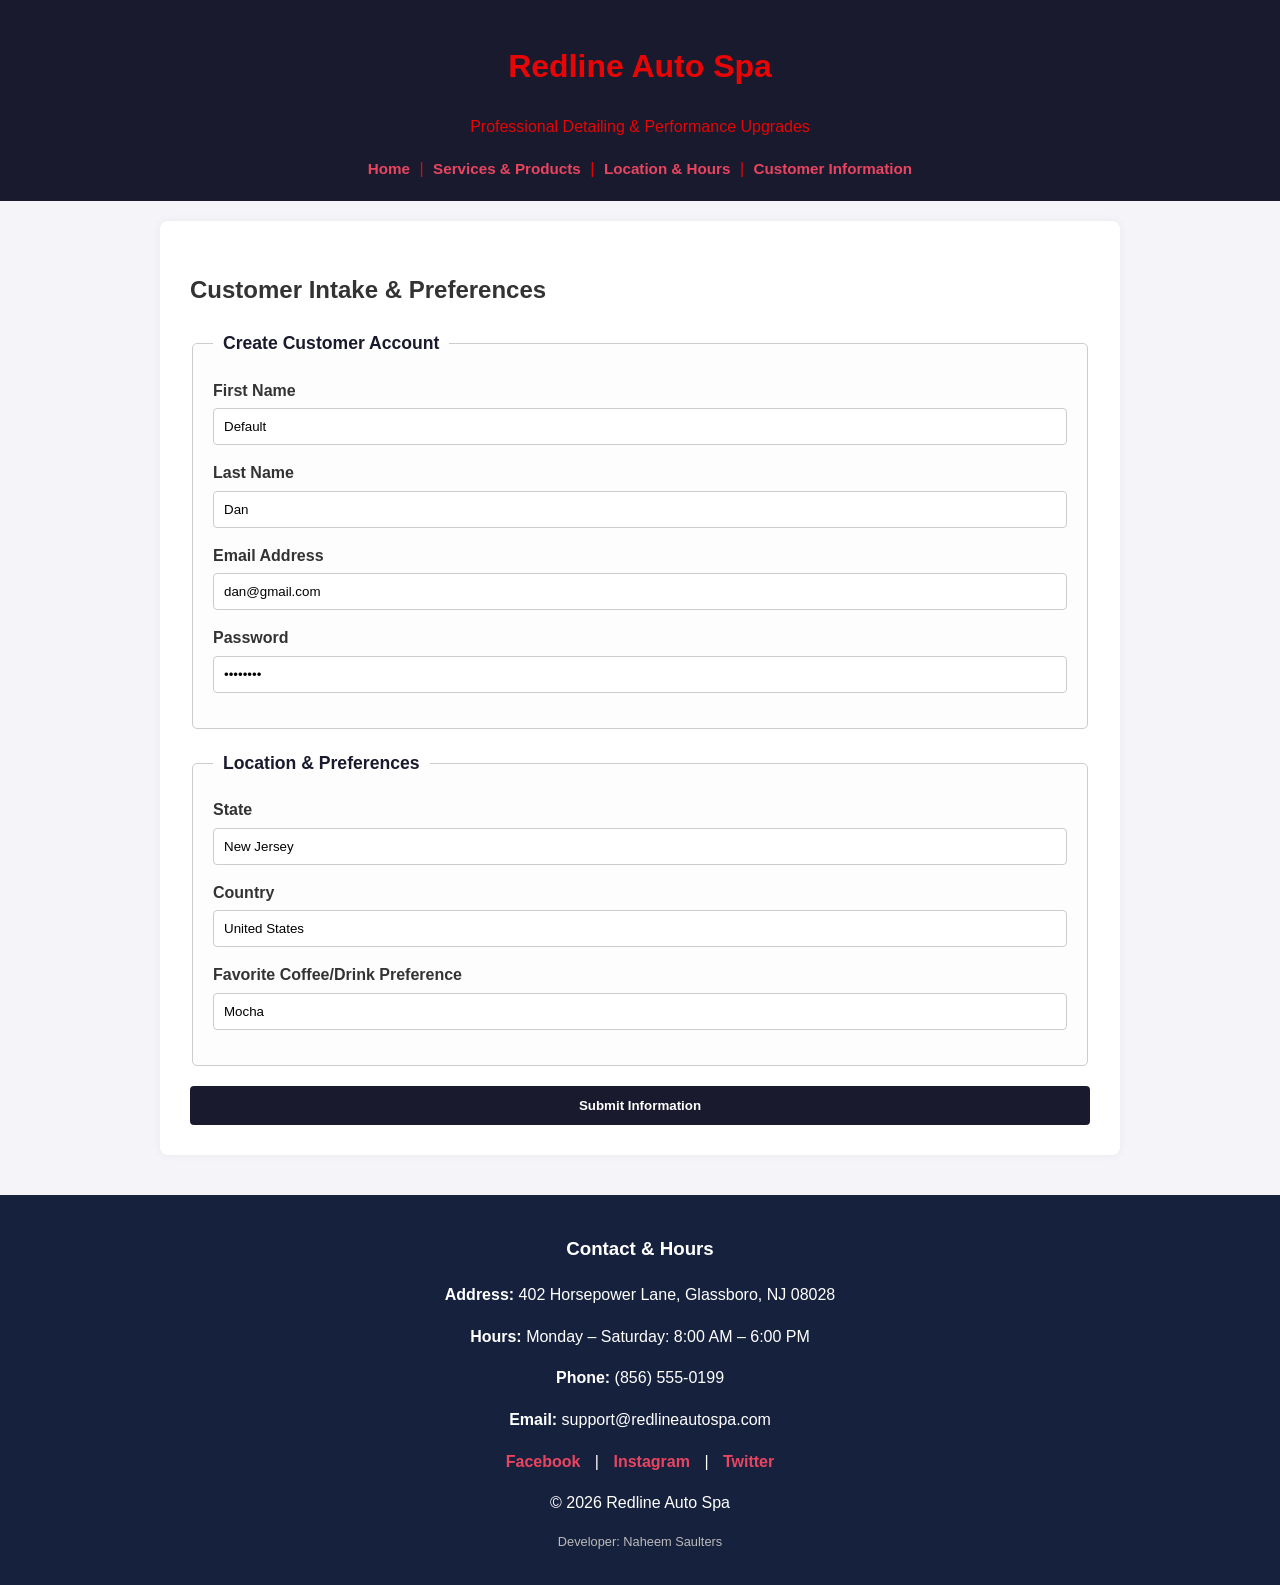
<file: CUSTOMER.html>
<!DOCTYPE html>
<html lang="en">
<head>
    <meta charset="UTF-8">
    <meta name="viewport" content="width=device-width, initial-scale=1.0">
    <title>Redline Auto Spa - Customer Information</title>
    <link rel="stylesheet" href="HOME.css">
</head>
<body>

    <header>
        <h1>Redline Auto Spa</h1>
        <p>Professional Detailing & Performance Upgrades</p>
        
        <nav>
    <a href="/redlineAutoSpa/index.html">Home</a> | 
    <a href="/redlineAutoSpa/products.html">Services & Products</a> | 
    <a href="/redlineAutoSpa/location.html">Location & Hours</a> | 
    <a href="/redlineAutoSpa/customer.html">Customer Information</a>
</nav>
    </header>

    <main>
        <h2>Customer Intake & Preferences</h2>
        
        <form action="#" method="POST">
            <!-- Customer Account Section -->
            <fieldset>
                <legend>Create Customer Account</legend>
                
                <label for="firstname">First Name</label>
                <input type="text" id="firstname" name="firstname" value="Default" required>

                <label for="lastname">Last Name</label>
                <input type="text" id="lastname" name="lastname" value="Dan" required>

                <label for="email">Email Address</label>
                <input type="email" id="email" name="email" value="dan@gmail.com" required>

                <label for="password">Password</label>
                <input type="password" id="password" name="password" value="********" required>
            </fieldset>

            <!-- Location & Preferences Section -->
            <fieldset>
                <legend>Location & Preferences</legend>

                <label for="state">State</label>
                <input type="text" id="state" name="state" value="New Jersey">

                <label for="country">Country</label>
                <input type="text" id="country" name="country" value="United States">

                <label for="coffee-drink">Favorite Coffee/Drink Preference</label>
                <input list="drinks" id="coffee-drink" name="coffee_drink" value="Mocha">
                <datalist id="drinks">
                    <option value="Espresso">
                    <option value="Americano">
                    <option value="Latte">
                    <option value="Mocha">
                    <option value="Cold Brew">
                </datalist>
            </fieldset>

            <button type="submit">Submit Information</button>
        </form>
    </main>

    <footer>
        <h3>Contact & Hours</h3>
        <p><strong>Address:</strong> 402 Horsepower Lane, Glassboro, NJ 08028</p>
        <p><strong>Hours:</strong> Monday – Saturday: 8:00 AM – 6:00 PM</p>
        <p><strong>Phone:</strong> (856) 555-0199</p>
        <p><strong>Email:</strong> support@redlineautospa.com</p>
        <div class="social-links">
            <a href="https://facebook.com" target="_blank">Facebook</a> | 
            <a href="https://instagram.com" target="_blank">Instagram</a> | 
            <a href="https://twitter.com" target="_blank">Twitter</a>
        </div>
        <p>&copy; 2026 Redline Auto Spa</p>
        <p class="developer-sig">Developer: Naheem Saulters</p>
    </footer>

</body>
</html>
</file>
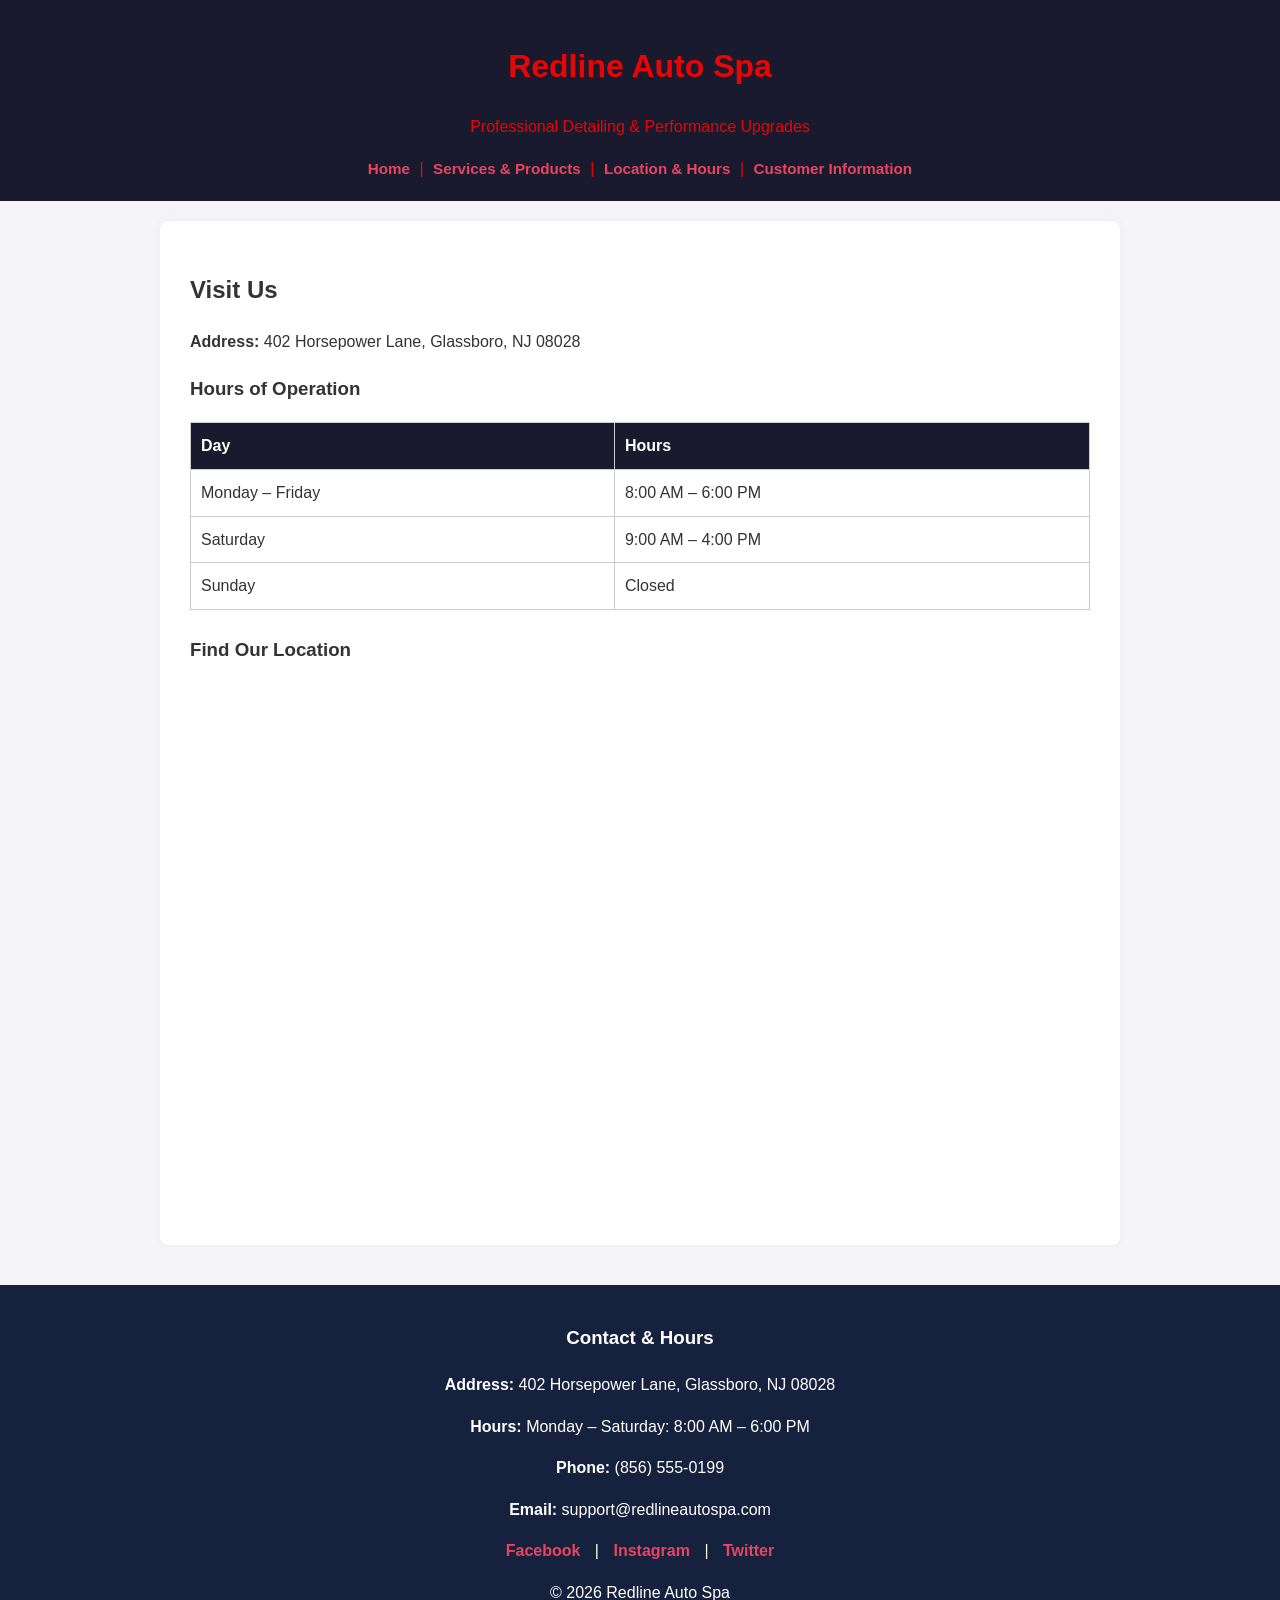
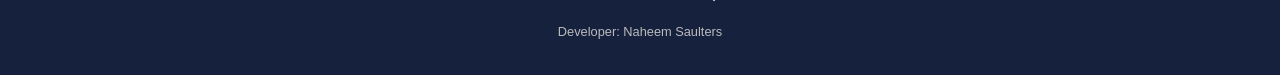
<file: LOCATION.HTML>
<!DOCTYPE html>
<html lang="en">
<head>
    <meta charset="UTF-8">
    <meta name="viewport" content="width=device-width, initial-scale=1.0">
    <title>Redline Auto Spa - Location & Hours</title>
    <link rel="stylesheet" href="HOME.css">
</head>
<body>

    <header>
        <h1>Redline Auto Spa</h1>
        <p>Professional Detailing & Performance Upgrades</p>
        
        <nav>
            <a href="HOME.html">Home</a> | 
            <a href="PRODUCTS.html">Services & Products</a> | 
            <a href="LOCATION.html">Location & Hours</a> | 
            <a href="CUSTOMER.html">Customer Information</a>
        </nav>
    </header>

    <main>
        <section>
            <h2>Visit Us</h2>
            <p><strong>Address:</strong> 402 Horsepower Lane, Glassboro, NJ 08028</p>
            
            <h3>Hours of Operation</h3>
            <table>
                <tr>
                    <th>Day</th>
                    <th>Hours</th>
                </tr>
                <tr>
                    <td>Monday – Friday</td>
                    <td>8:00 AM – 6:00 PM</td>
                </tr>
                <tr>
                    <td>Saturday</td>
                    <td>9:00 AM – 4:00 PM</td>
                </tr>
                <tr>
                    <td>Sunday</td>
                    <td>Closed</td>
                </tr>
            </table>
        </section>

        <section>
            <h3>Find Our Location</h3>
            <div class="map-container">
                <iframe src="https://www.google.com/maps/embed?pb=!1m18!1m12!1m3!1d3058.0!2d-75.12!3d39.7!2m3!1f0!2f0!3f0!3m2!1i1024!2i768!4f13.1!3m3!1m2!1s0x0%3A0x0!2zMznCsDQyJzAwLjAiTiA3NcKwMDcnMTIuMCJX!5e0!3m2!1sen!2sus!4v1600000000000!5m2!1sen!2sus" allowfullscreen="" loading="lazy"></iframe>
            </div>
        </section>
    </main>

    <footer>
        <h3>Contact & Hours</h3>
        <p><strong>Address:</strong> 402 Horsepower Lane, Glassboro, NJ 08028</p>
        <p><strong>Hours:</strong> Monday – Saturday: 8:00 AM – 6:00 PM</p>
        <p><strong>Phone:</strong> (856) 555-0199</p>
        <p><strong>Email:</strong> support@redlineautospa.com</p>
        <div class="social-links">
            <a href="https://facebook.com" target="_blank">Facebook</a> | 
            <a href="https://instagram.com" target="_blank">Instagram</a> | 
            <a href="https://twitter.com" target="_blank">Twitter</a>
        </div>
        <p>&copy; 2026 Redline Auto Spa</p>
        <p class="developer-sig">Developer: Naheem Saulters</p>
    </footer>

</body>
</html>
</file>
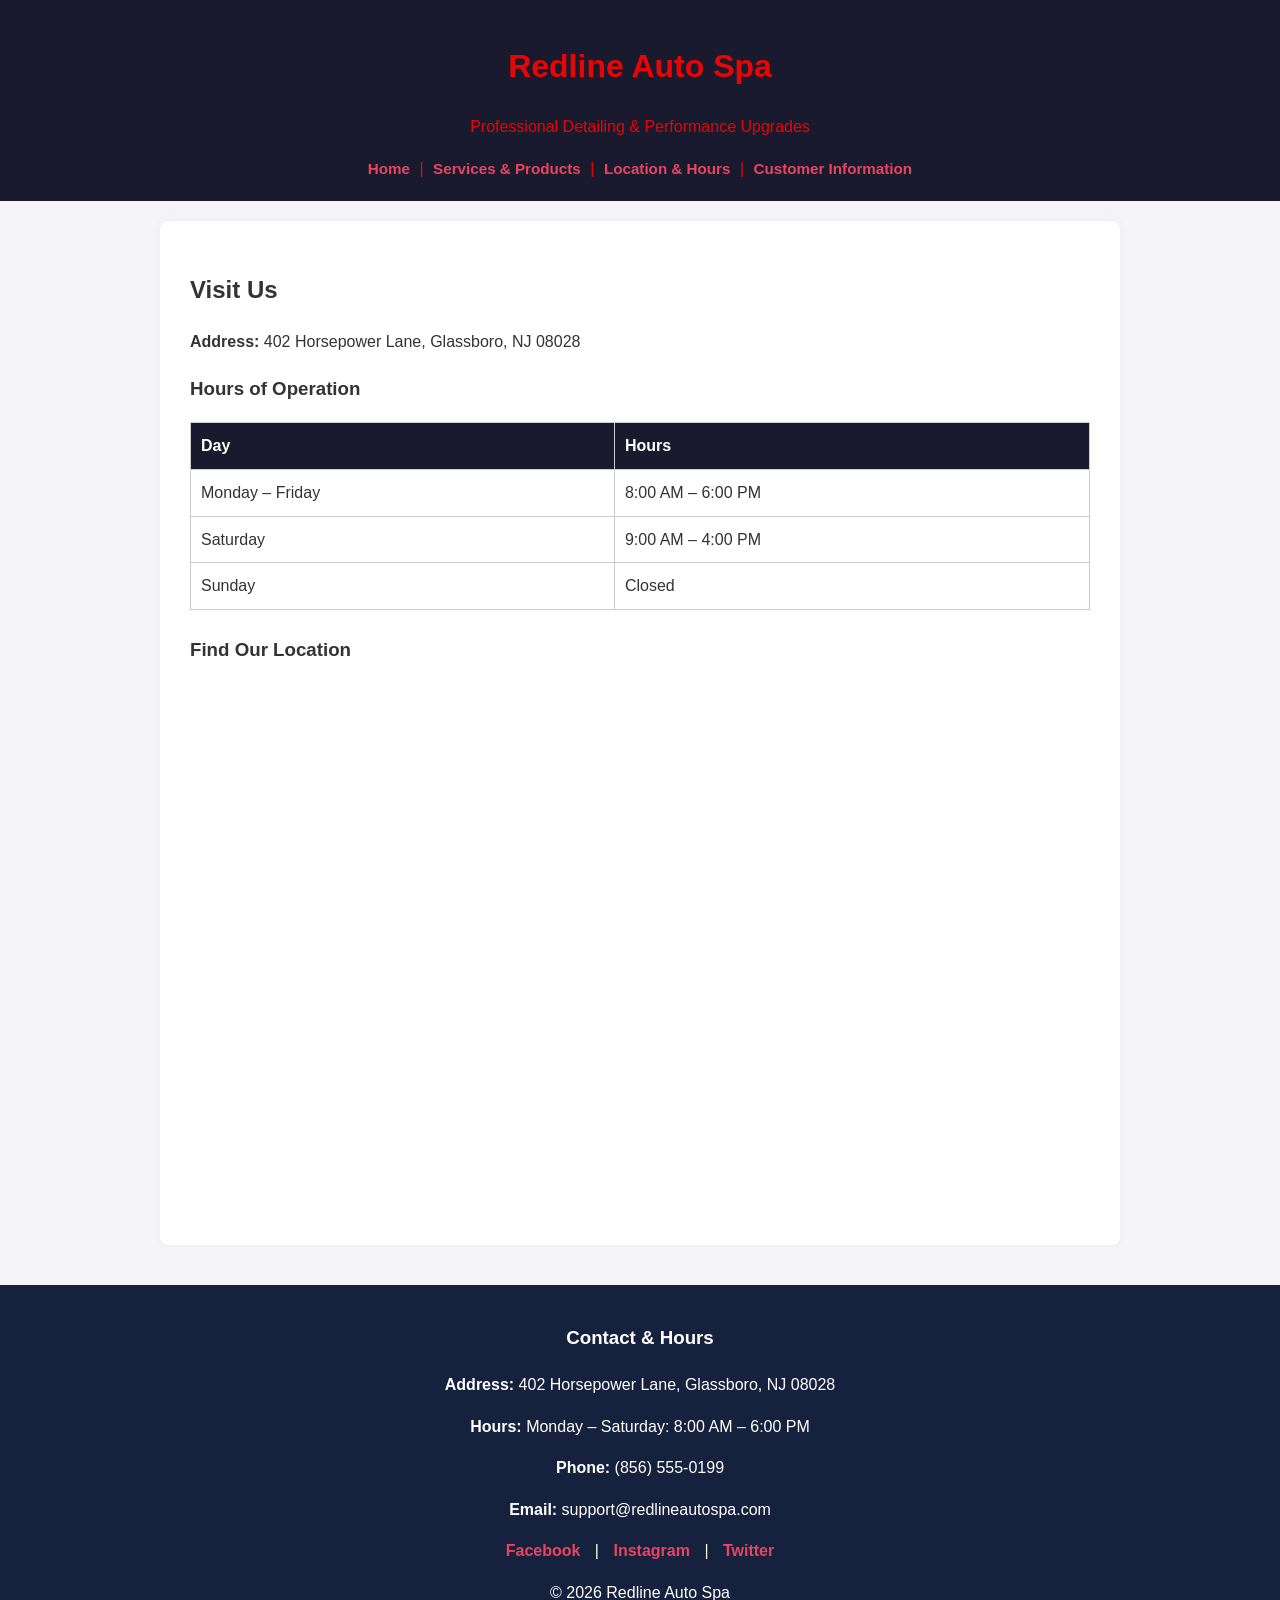
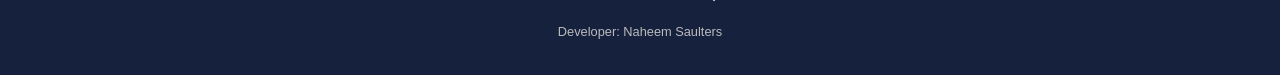
<file: LOCATION.html>
<!DOCTYPE html>
<html lang="en">
<head>
    <meta charset="UTF-8">
    <meta name="viewport" content="width=device-width, initial-scale=1.0">
    <title>Redline Auto Spa - Location & Hours</title>
    <link rel="stylesheet" href="HOME.css">
</head>
<body>

    <header>
        <h1>Redline Auto Spa</h1>
        <p>Professional Detailing & Performance Upgrades</p>
        
        <nav>
    <a href="/redlineAutoSpa/index.html">Home</a> | 
    <a href="/redlineAutoSpa/products.html">Services & Products</a> | 
    <a href="/redlineAutoSpa/location.html">Location & Hours</a> | 
    <a href="/redlineAutoSpa/customer.html">Customer Information</a>
</nav>
    </header>

    <main>
        <section>
            <h2>Visit Us</h2>
            <p><strong>Address:</strong> 402 Horsepower Lane, Glassboro, NJ 08028</p>
            
            <h3>Hours of Operation</h3>
            <table>
                <tr>
                    <th>Day</th>
                    <th>Hours</th>
                </tr>
                <tr>
                    <td>Monday – Friday</td>
                    <td>8:00 AM – 6:00 PM</td>
                </tr>
                <tr>
                    <td>Saturday</td>
                    <td>9:00 AM – 4:00 PM</td>
                </tr>
                <tr>
                    <td>Sunday</td>
                    <td>Closed</td>
                </tr>
            </table>
        </section>

        <section>
            <h3>Find Our Location</h3>
            <div class="map-container">
                <iframe src="https://www.google.com/maps/embed?pb=!1m18!1m12!1m3!1d3058.0!2d-75.12!3d39.7!2m3!1f0!2f0!3f0!3m2!1i1024!2i768!4f13.1!3m3!1m2!1s0x0%3A0x0!2zMznCsDQyJzAwLjAiTiA3NcKwMDcnMTIuMCJX!5e0!3m2!1sen!2sus!4v1600000000000!5m2!1sen!2sus" allowfullscreen="" loading="lazy"></iframe>
            </div>
        </section>
    </main>

    <footer>
        <h3>Contact & Hours</h3>
        <p><strong>Address:</strong> 402 Horsepower Lane, Glassboro, NJ 08028</p>
        <p><strong>Hours:</strong> Monday – Saturday: 8:00 AM – 6:00 PM</p>
        <p><strong>Phone:</strong> (856) 555-0199</p>
        <p><strong>Email:</strong> support@redlineautospa.com</p>
        <div class="social-links">
            <a href="https://facebook.com" target="_blank">Facebook</a> | 
            <a href="https://instagram.com" target="_blank">Instagram</a> | 
            <a href="https://twitter.com" target="_blank">Twitter</a>
        </div>
        <p>&copy; 2026 Redline Auto Spa</p>
        <p class="developer-sig">Developer: Naheem Saulters</p>
    </footer>

</body>
</html>
</file>
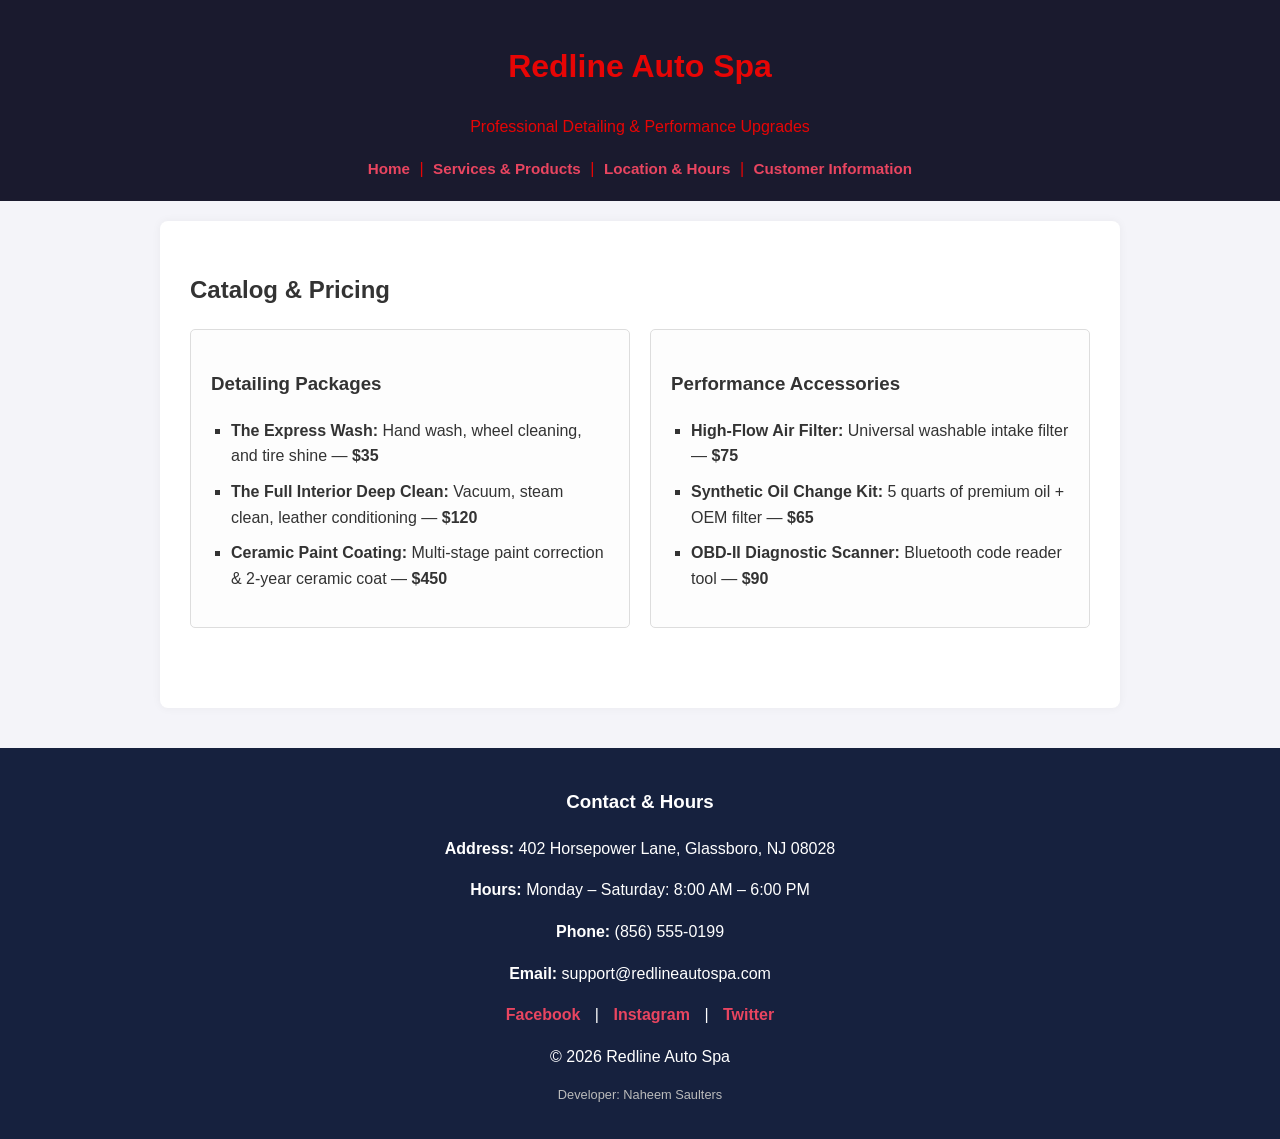
<file: PRODUCTS.HTML>
<!DOCTYPE html>
<html lang="en">
<head>
    <meta charset="UTF-8">
    <meta name="viewport" content="width=device-width, initial-scale=1.0">
    <title>Redline Auto Spa - Services & Products</title>
    <link rel="stylesheet" href="HOME.css">
</head>
<body>

    <header>
        <h1>Redline Auto Spa</h1>
        <p>Professional Detailing & Performance Upgrades</p>
        
        <nav>
            <a href="HOME.html">Home</a> | 
            <a href="PRODUCTS.html">Services & Products</a> | 
            <a href="LOCATION.html">Location & Hours</a> | 
            <a href="CUSTOMER.html">Customer Information</a>
        </nav>
    </header>

    <main>
        <h2>Catalog & Pricing</h2>
        
        <div class="flex-container">
            <section class="flex-col">
                <h3>Detailing Packages</h3>
                <ul>
                    <li><strong>The Express Wash:</strong> Hand wash, wheel cleaning, and tire shine — <strong>$35</strong></li>
                    <li><strong>The Full Interior Deep Clean:</strong> Vacuum, steam clean, leather conditioning — <strong>$120</strong></li>
                    <li><strong>Ceramic Paint Coating:</strong> Multi-stage paint correction & 2-year ceramic coat — <strong>$450</strong></li>
                </ul>
            </section>

            <section class="flex-col">
                <h3>Performance Accessories</h3>
                <ul>
                    <li><strong>High-Flow Air Filter:</strong> Universal washable intake filter — <strong>$75</strong></li>
                    <li><strong>Synthetic Oil Change Kit:</strong> 5 quarts of premium oil + OEM filter — <strong>$65</strong></li>
                    <li><strong>OBD-II Diagnostic Scanner:</strong> Bluetooth code reader tool — <strong>$90</strong></li>
                </ul>
            </section>
        </div>
    </main>

    <footer>
        <h3>Contact & Hours</h3>
        <p><strong>Address:</strong> 402 Horsepower Lane, Glassboro, NJ 08028</p>
        <p><strong>Hours:</strong> Monday – Saturday: 8:00 AM – 6:00 PM</p>
        <p><strong>Phone:</strong> (856) 555-0199</p>
        <p><strong>Email:</strong> support@redlineautospa.com</p>
        <div class="social-links">
            <a href="https://facebook.com" target="_blank">Facebook</a> | 
            <a href="https://instagram.com" target="_blank">Instagram</a> | 
            <a href="https://twitter.com" target="_blank">Twitter</a>
        </div>
        <p>&copy; 2026 Redline Auto Spa</p>
        <p class="developer-sig">Developer: Naheem Saulters</p>
    </footer>

</body>
</html>
</file>
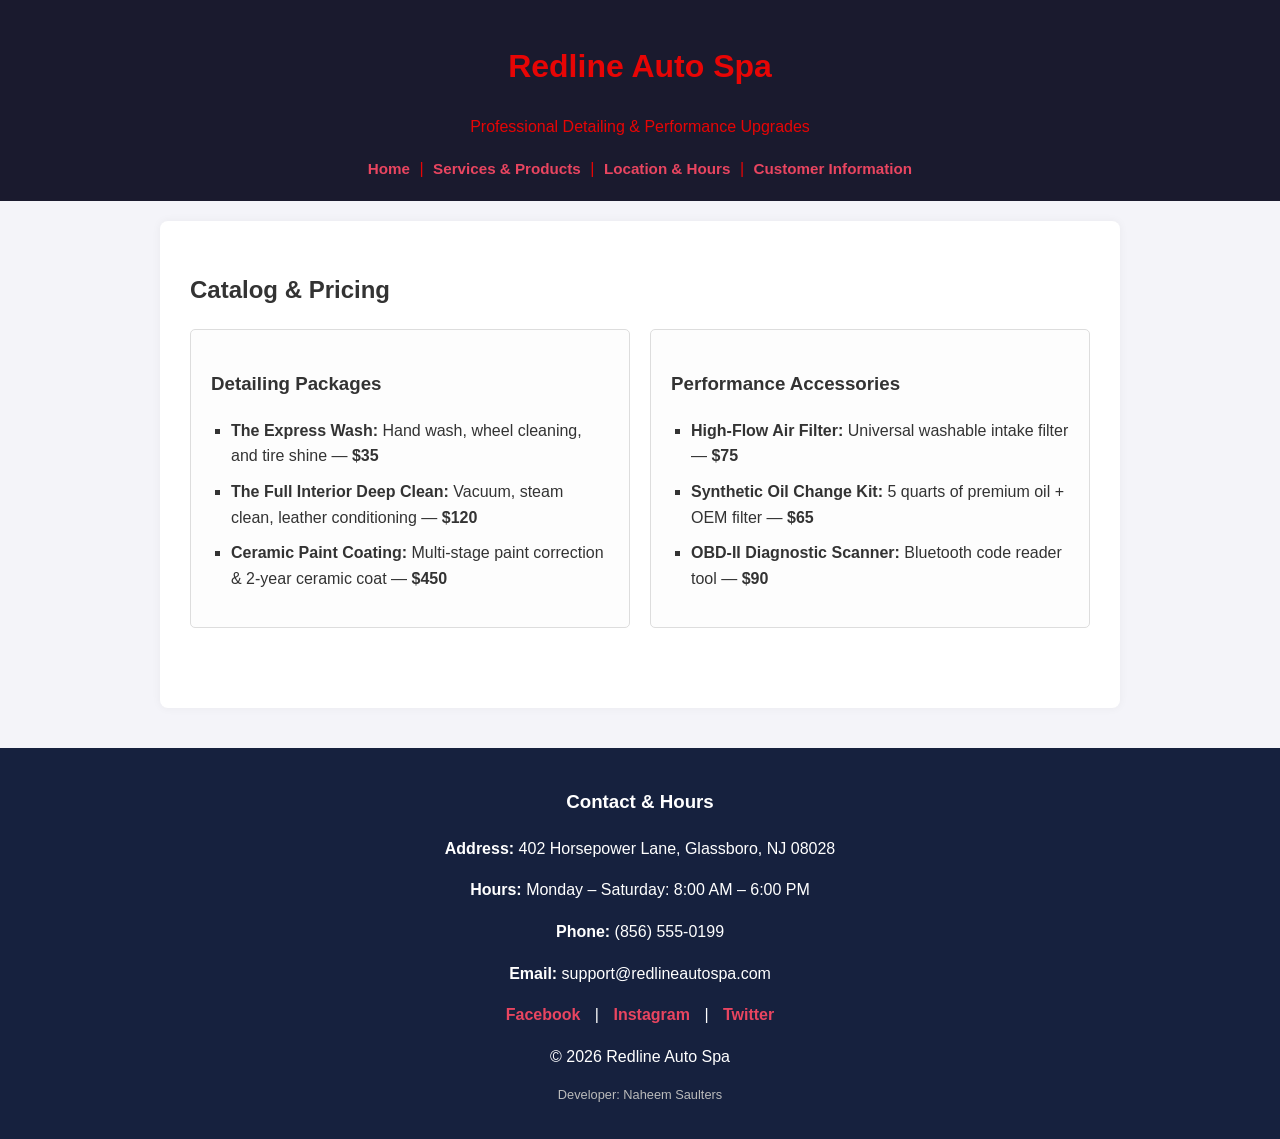
<file: PRODUCTS.html>
<!DOCTYPE html>
<html lang="en">
<head>
    <meta charset="UTF-8">
    <meta name="viewport" content="width=device-width, initial-scale=1.0">
    <title>Redline Auto Spa - Services & Products</title>
    <link rel="stylesheet" href="HOME.css">
</head>
<body>

    <header>
        <h1>Redline Auto Spa</h1>
        <p>Professional Detailing & Performance Upgrades</p>
        
        <nav>
    <a href="/redlineAutoSpa/index.html">Home</a> | 
    <a href="/redlineAutoSpa/products.html">Services & Products</a> | 
    <a href="/redlineAutoSpa/location.html">Location & Hours</a> | 
    <a href="/redlineAutoSpa/customer.html">Customer Information</a>
</nav>
    </header>

    <main>
        <h2>Catalog & Pricing</h2>
        
        <div class="flex-container">
            <section class="flex-col">
                <h3>Detailing Packages</h3>
                <ul>
                    <li><strong>The Express Wash:</strong> Hand wash, wheel cleaning, and tire shine — <strong>$35</strong></li>
                    <li><strong>The Full Interior Deep Clean:</strong> Vacuum, steam clean, leather conditioning — <strong>$120</strong></li>
                    <li><strong>Ceramic Paint Coating:</strong> Multi-stage paint correction & 2-year ceramic coat — <strong>$450</strong></li>
                </ul>
            </section>

            <section class="flex-col">
                <h3>Performance Accessories</h3>
                <ul>
                    <li><strong>High-Flow Air Filter:</strong> Universal washable intake filter — <strong>$75</strong></li>
                    <li><strong>Synthetic Oil Change Kit:</strong> 5 quarts of premium oil + OEM filter — <strong>$65</strong></li>
                    <li><strong>OBD-II Diagnostic Scanner:</strong> Bluetooth code reader tool — <strong>$90</strong></li>
                </ul>
            </section>
        </div>
    </main>

    <footer>
        <h3>Contact & Hours</h3>
        <p><strong>Address:</strong> 402 Horsepower Lane, Glassboro, NJ 08028</p>
        <p><strong>Hours:</strong> Monday – Saturday: 8:00 AM – 6:00 PM</p>
        <p><strong>Phone:</strong> (856) 555-0199</p>
        <p><strong>Email:</strong> support@redlineautospa.com</p>
        <div class="social-links">
            <a href="https://facebook.com" target="_blank">Facebook</a> | 
            <a href="https://instagram.com" target="_blank">Instagram</a> | 
            <a href="https://twitter.com" target="_blank">Twitter</a>
        </div>
        <p>&copy; 2026 Redline Auto Spa</p>
        <p class="developer-sig">Developer: Naheem Saulters</p>
    </footer>

</body>
</html>
</file>
<file: HOME.css>
body {
    font-family: Arial, sans-serif;
    margin: 0;
    padding: 0;
    background-color: #f4f4f9;
    color: #333;
    line-height: 1.6;
}

header {
    background-color: #1a1a2e;
    color: #e70505;
    padding: 20px;
    text-align: center;
}

header nav a {
    color: #e94560;
    text-decoration: none;
    font-weight: bold;
    margin: 0 5px;
    font-size: 0.95rem;
}

header nav a:hover {
    text-decoration: underline;
}

main {
    max-width: 900px;
    margin: 20px auto;
    background: #ffffff;
    padding: 30px;
    border-radius: 8px;
    box-shadow: 0px 0px 10px rgba(0, 0, 0, 0.05);
}

section {
    margin-bottom: 25px;
}

img {
    max-width: 100%;
    height: auto;
    border-radius: 5px;
}

ul {
    list-style-type: square;
    padding-left: 20px;
}

li {
    margin-bottom: 10px;
}

/* Flexbox Layout for Columns */
.flex-container {
    display: flex;
    justify-content: space-between;
    gap: 20px;
    margin-bottom: 25px;
}

.flex-col {
    flex: 1;
    background: #fdfdfd;
    padding: 20px;
    border-radius: 5px;
    border: 1px solid #ddd;
}

/* Table Styling for Hours */
table {
    width: 100%;
    border-collapse: collapse;
    margin: 15px 0;
}

th, td {
    border: 1px solid #ccc;
    padding: 10px;
    text-align: left;
}

th {
    background-color: #1a1a2e;
    color: #ffffff;
}

/* Form Styling (Lab 2) */
fieldset {
    border: 1px solid #ccc;
    border-radius: 5px;
    padding: 20px;
    margin-bottom: 20px;
    background-color: #fdfdfd;
}

legend {
    font-weight: bold;
    color: #1a1a2e;
    font-size: 1.1rem;
    padding: 0 10px;
}

label {
    display: block;
    margin-bottom: 5px;
    font-weight: bold;
    color: #333;
}

input, select {
    width: 100%;
    padding: 10px;
    margin-bottom: 15px;
    border: 1px solid #ccc;
    border-radius: 4px;
    box-sizing: border-box;
}

button[type="submit"] {
    background-color: #1a1a2e;
    color: white;
    padding: 12px 20px;
    border: none;
    border-radius: 4px;
    cursor: pointer;
    font-weight: bold;
    width: 100%;
}

button[type="submit"]:hover {
    background-color: #e94560;
}

/* Iframe Styling for Video & Map */
.video-container, .map-container {
    position: relative;
    width: 100%;
    padding-bottom: 56.25%;
    height: 0;
    margin-bottom: 20px;
}

.video-container iframe, .map-container iframe {
    position: absolute;
    top: 0;
    left: 0;
    width: 100%;
    height: 100%;
    border-radius: 5px;
    border: none;
}

footer {
    background-color: #16213e;
    color: #ffffff;
    text-align: center;
    padding: 20px;
    margin-top: 40px;
}

.social-links {
    margin-top: 10px;
}

.social-links a {
    color: #e94560;
    text-decoration: none;
    margin: 0 10px;
    font-weight: bold;
}

.social-links a:hover {
    text-decoration: underline;
}

.developer-sig {
    font-size: 0.8rem;
    color: #bbb;
    margin-top: 10px;
}
</file>
